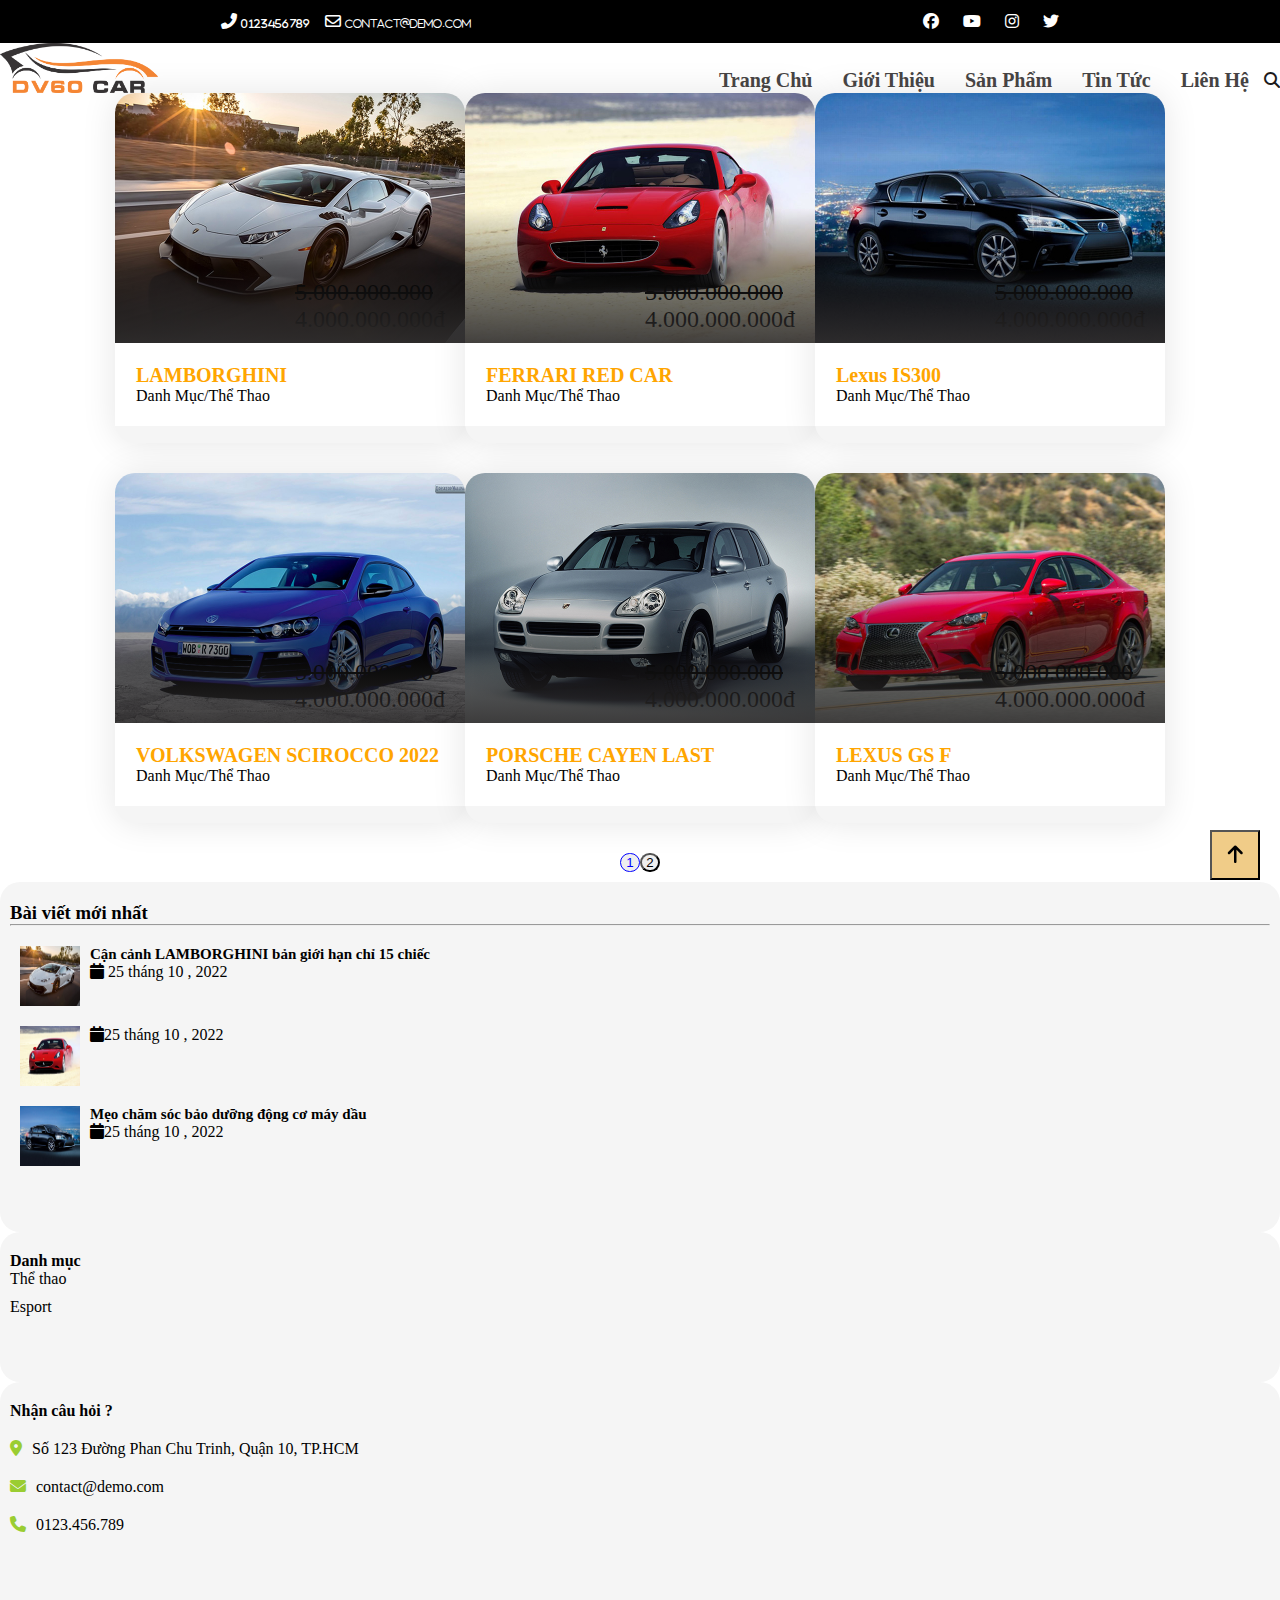
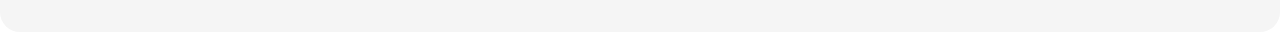
<file: product.html>
<!DOCTYPE html>
<html lang="en">

<head>
  <meta charset="UTF-8">
  <meta http-equiv="X-UA-Compatible" content="IE=edge">
  <meta name="viewport" content="width=device-width, initial-scale=1.0">
  <title>Document</title>
  <link rel="stylesheet" href="/assets/css/product.css">
  <link rel="stylesheet" href="/assets/css/main.css">
  <link rel="icon" href="/assets/img/Favicon/cropped-favicon-car-192x192.png">
  <link rel="stylesheet" href="/assets/css/header/header.css">
  <link rel="stylesheet" href="/assets/css/header/arrow.css">
  <link rel="stylesheet" href="/assets/css/content/car.css">
  <link href="https://unpkg.com/aos@2.3.1/dist/aos.css" rel="stylesheet">
  <link rel="stylesheet" href="https://cdnjs.cloudflare.com/ajax/libs/font-awesome/6.2.0/css/all.min.css">
  <link href="https://cdn.jsdelivr.net/npm/bootstrap@5.0.2/dist/css/bootstrap.min.css" rel="stylesheet"
    integrity="sha384-EVSTQN3/azprG1Anm3QDgpJLIm9Nao0Yz1ztcQTwFspd3yD65VohhpuuCOmLASjC" crossorigin="anonymous">
  <script src="https://cdn.jsdelivr.net/npm/bootstrap@5.0.2/dist/js/bootstrap.bundle.min.js"
    integrity="sha384-MrcW6ZMFYlzcLA8Nl+NtUVF0sA7MsXsP1UyJoMp4YLEuNSfAP+JcXn/tWtIaxVXM"
    crossorigin="anonymous"></script>
</head>

<body>
  <button class="btn-optop" id="btn-clicktop" onclick="clickOntop()">
    <i class="fa-sharp fa-solid fa-arrow-up"></i>
  </button>
  <div class="header">
    <div class="navigation">
      <div class="nav-contact">
        <i class="fa-solid fa-phone-flip">
          <a class="nav-icon" href=""> 0123456789 </a>
        </i>
        <i class="fa-regular fa-envelope">
          <a class="nav-icon" href="">contact@demo.com</a>
        </i>
      </div>
      <div class="nav-social">
        <i class="fa-brands fa-facebook"></i>
        <i class="fa-brands fa-youtube"></i>
        <i class="fa-brands fa-instagram"></i>
        <i class="fa-brands fa-twitter"></i>
      </div>
    </div>
  </div>
  <!-- heading -->
  <div class="heading">
    <div class="container">
      <div class="nav-heading">
        <a href="/assets/img/logo/dv60.png" class="nav-logo">
          <img src="/assets/img/logo/dv60.png" alt="">
        </a>
        <div class="nav-list">
          <ul class="nav-list-item">
            <li><a class="nav-item" href="">Trang Chủ</a></li>
            <li><a class="nav-item" href="">Giới Thiệu</a></li>
            <li class="nav-items">
              <a class="nav-item" href="">Sản Phẩm</a>
              <ul class="nav-menu">
                <li><a class="menu-item" href="product.html">Thể Thao</a></li>
                <li><a class="menu-item" href="">Esport</a></li>
              </ul>
            </li>
            <li><a class="nav-item" href="">Tin Tức</a></li>
            <li><a class="nav-item" href="">Liên Hệ</a></li>
            <li><a class="fa-solid fa-magnifying-glass menu-icon" href=""></a></li>
          </ul>
        </div>
      </div>
    </div>
  </div>
  <div class="container">
    <div class="row">
      <div class="col-lg-8 col-md-12 col-12 car">
        <div id="tab-1" class="row-car active slide">
          <div class="col-lg-6 col-md-6 col-12">
            <div class="car-box">
              <div class="price-car">
                <a href="" class="car-img">
                  <img src="/assets/img/car-content/car-1.jpg" alt="">
                  <div class="price">
                    <del class="text-success">5.000.000.000</del> <br>
                    <span class="text-danger fw-bold">4.000.000.000đ</span>
                  </div>
                </a>
              </div>
              <div class="car-heading">
                <h2>LAMBORGHINI</h2>
                <ul>
                  <li>Danh Mục/</li>
                  <li><a class="text-secondary ms-2" href="" id="thethao">Thể Thao</a></li>
                </ul>
              </div>
            </div>
          </div>
          <div class="col-lg-6 col-md-6 col-12">
            <div class="car-box">
              <div class="price-car">
                <a href="" class="car-img">
                  <img src="assets/img/car-content/car-2.jpg" alt="">
                  <div class="price">
                    <del class="text-success">5.000.000.000</del> <br>
                    <span class="text-danger fw-bold">4.000.000.000đ</span>
                  </div>
                </a>
              </div>
              <div class="car-heading">
                <h2>FERRARI RED CAR</h2>
                <ul>
                  <li>Danh Mục/</li>
                  <li><a class="text-secondary ms-2" href="" id="thethao">Thể Thao</a></li>
                </ul>
              </div>
            </div>
          </div>
          <div class="col-lg-6 col-md-6 col-12">
            <div class="car-box">
              <div class="price-car">
                <a href="" class="car-img">
                  <img src="assets/img/car-content/car-3-1.jpg" alt="">
                  <div class="price">
                    <del class="text-success">5.000.000.000</del> <br>
                    <span class="text-danger fw-bold">4.000.000.000đ</span>
                  </div>
                </a>
              </div>
              <div class="car-heading">
                <h2>Lexus IS300</h2>
                <ul>
                  <li>Danh Mục/</li>
                  <li><a class="text-secondary ms-2" href="" id="thethao">Thể Thao</a></li>
                </ul>
              </div>
            </div>
          </div>
          <div class="col-lg-6 col-md-6 col-12">
            <div class="car-box">
              <div class="price-car">
                <a href="" class="car-img">
                  <img src="assets/img/car-content/car-4.jpg" alt="">
                  <div class="price">
                    <del class="text-success">5.000.000.000</del> <br>
                    <span class="text-danger fw-bold">4.000.000.000đ</span>
                  </div>
                </a>
              </div>
              <div class="car-heading">
                <h2>VOLKSWAGEN SCIROCCO 2022</h2>
                <ul>
                  <li>Danh Mục/</li>
                  <li><a class="text-secondary ms-2" href="" id="thethao">Thể Thao</a></li>
                </ul>
              </div>
            </div>
          </div>
          <div class="col-lg-6 col-md-6 col-12">
            <div class="car-box">
              <div class="price-car">
                <a href="" class="car-img">
                  <img src="assets/img/car-content/car-5.jpg" alt="">
                  <div class="price">
                    <del class="text-success">5.000.000.000</del> <br>
                    <span class="text-danger fw-bold">4.000.000.000đ</span>
                  </div>
                </a>
              </div>
              <div class="car-heading">
                <h2>PORSCHE CAYEN LAST</h2>
                <ul>
                  <li>Danh Mục/</li>
                  <li><a class="text-secondary ms-2" href="" id="thethao">Thể Thao</a></li>
                </ul>
              </div>
            </div>
          </div>
          <div class="col-lg-6 col-md-6 col-12">
            <div class="car-box">
              <div class="price-car">
                <a href="" class="car-img">
                  <img src="assets/img/car-content/car-6.jpg" alt="">
                  <div class="price">
                    <del class="text-success">5.000.000.000</del> <br>
                    <span class="text-danger fw-bold">4.000.000.000đ</span>
                  </div>
                </a>
              </div>
              <div class="car-heading">
                <h2>LEXUS GS F</h2>
                <ul>
                  <li>Danh Mục/</li>
                  <li><a class="text-secondary ms-2" href="" id="thethao">Thể Thao</a></li>
                </ul>
              </div>
            </div>
          </div>
        </div>
        <div id="tab-2" class="row-car ">
          <div class="col-lg-6 col-md-6 col-12">
            <div class="car-box">
              <div class="price-car">
                <a href="" class="car-img">
                  <img src="assets/img/car-content/car-6.jpg" alt="">
                  <div class="price">
                    <del class="text-success">5.000.000.000</del> <br>
                    <span class="text-danger fw-bold">4.000.000.000đ</span>
                  </div>
                </a>
              </div>
              <div class="car-heading">
                <h2>LEXUS GS F</h2>
                <ul>
                  <li>Danh Mục/</li>
                  <li><a class="text-secondary ms-2" href="" id="thethao">Thể Thao</a></li>
                </ul>
              </div>
            </div>
          </div>
          <div class="col-lg-6 col-md-6 col-12">
            <div class="car-box">
              <div class="price-car">
                <a href="" class="car-img">
                  <img src="assets/img/car-content/car-6.jpg" alt="">
                  <div class="price">
                    <del class="text-success">5.000.000.000</del> <br>
                    <span class="text-danger fw-bold">4.000.000.000đ</span>
                  </div>
                </a>
              </div>
              <div class="car-heading">
                <h2>LEXUS GS F</h2>
                <ul>
                  <li>Danh Mục/</li>
                  <li><a class="text-secondary ms-2" href="" id="thethao">Thể Thao</a></li>
                </ul>
              </div>
            </div>
          </div>
        </div>
        <div class="btns">

          <button id="number" data-IdTab="#tab-1" class="active">1</button>
          <button id="number" data-IdTab="#tab-2">2</button>

        </div>
      </div>

      <div class="col-lg-4 col-md-12 col-12">
        <div class="wrapper">
          <div class="nav">
            <h3>Bài viết mới nhất</h3>
            <hr>
          </div>
          <div class="media">
            <div class="picture">
              <img src="/assets/img/car-content/car-1.jpg" alt="anh">
            </div>
            <div class="media-body">
              <h5>
                <a href="">Cận cảnh LAMBORGHINI bản giới hạn chỉ 15 chiếc</a>
              </h5>
              <a href=""><i class="fa fa-calendar"></i> 25 tháng 10 , 2022</a>
            </div>
          </div>
          <div class="media">
            <div class="picture">
              <img src="/assets/img/car-content/car-2.jpg" alt="anh">
            </div>
            <div class="media-body">
              <h5>
                <a href="">
                  <Xe ô tô điện liệu có đủ sạch và bảo vệ môi trường</a>
              </h5>
              <a href=""><i class="fa fa-calendar"></i>25 tháng 10 , 2022</a>
            </div>
          </div>
          <div class="media">
            <div class="picture">
              <img src="/assets/img/car-content/car-3-1.jpg" alt="anh">
            </div>
            <div class="media-body">
              <h5>
                <a href="">Mẹo chăm sóc bảo dưỡng động cơ máy dầu</a>
              </h5>
              <a href=""><i class="fa fa-calendar"></i>25 tháng 10 , 2022</a>
            </div>
          </div>
        </div>
        <div class="wrapper-2">
          <h4>
            Danh mục
          </h4>
          <ul class="list">
            <li><a href="">Thể thao</a></li>
            <li><a href="">Esport</a></li>
          </ul>
        </div>
        <div class="question">
          <h4>Nhận câu hỏi ?</h4>
          <ul class="contact">
            <li><i class="fas fa-map-marker-alt icon"></i>Số 123 Đường Phan Chu Trinh, Quận 10, TP.HCM</li>
            <li><i class="fas fa-envelope icon"></i><a href="mailto:contact@demo.com">contact@demo.com</a></li>
            <li><i class="fa-sharp fa-solid fa-phone icon"></i><a href="tel:0123.456.789">0123.456.789</a></li>
          </ul>

        </div>
      </div>
    </div>
  </div>
  </div>


  <script src="/assets/js/product.js"></script>
</body>

</html>
</file>
<file: assets/css/product.css>
.row-car {
    display: flex;
    justify-content: center;
    align-items: center;
    flex-wrap: wrap;
}

.car-box {
    height: 350px;
    width: 350px;
    background-color: whitesmoke;
    margin-bottom: 20px;
}

.row .btns .number {
    width: 30px;
    border-radius: 10px;

}

.row .btns .word {
    width: 50px;
    border-radius: 10px;
    margin: 0 10px;
}

.btns {
    display: flex;
    justify-content: center;
}

button.active {
    border: 1px solid blue;
    color: blue;
}

#number {
    width: 20px;
    border-radius: 20px;
}

.wrapper {
    margin-top: 10px;
    height: 350px;
    background-color: whitesmoke;
    border-radius: 20px;
    padding: 20px 10px;
}

.wrapper img {
    height: 60px;
    width: 60px;
    margin: 0 10px;
}

.wrapper h5 {
    font-size: 15px;
}

.row a {
    text-decoration: none;
    color: black;

}

.row-car {
    display: none;
}

.row-car.active {
    display: flex;

    flex-wrap: wrap;

}

.wrapper-2 {
    height: 150px;
    background-color: whitesmoke;
    padding: 20px 10px;

    border-radius: 20px;
}

.wrapper-2 .list li {
    margin-bottom: 10px;
}

.question {
    padding: 20px 10px;
    height: 250px;
    background-color: whitesmoke;
    border-radius: 20px;

}

.contact li {
    margin-top: 20px;
}

.icon {
    color: yellowgreen;
    margin-right: 10px;
}

.media {
    display: flex;
    margin: 20px 0;
}
</file>
<file: assets/css/main.css>
* {
  box-sizing: border-box;
  margin: 0;
  padding: 0;
}

body {
  /* background-color: #ccc; */

}

a {
  text-decoration: none;
}

ul {
  padding: 0;
  list-style: none;
}

img {
  width: 100%;
  vertical-align: middle;
}
</file>
<file: assets/css/header/header.css>
.navigation {
  width: 100%;
  height: 43px;
  background-color: black;
  display: flex;
  justify-content: space-around;
  align-items: center;
}

.nav-contact,
.nav-social>i {
  color: #fff;
  margin: 0 10px;
}

.nav-contact .nav-icon {
  margin-right: 10px;
  color: #fff;
  font-size: 10px;
}

/* heading */
.heading {
  width: 100%;
  background-color: #fff;

}

.nav-heading img {
  height: 50px;
}

.nav-heading {
  display: flex;
  justify-content: space-between;
  align-items: center;

}

.nav-list {
  display: flex;
  justify-content: center;
  align-items: center;
  margin-top: 25px;
}

.nav-list-item {
  display: flex;
  flex-direction: row;
  justify-content: center;
  align-items: center;
}

.nav-list-item .nav-item {
  position: relative;
  color: rgb(70, 67, 67);
  font-size: 20px;
  font-weight: 600;
  margin: 0 15px;
}

.nav-list-item .menu-icon {
  color: rgb(28, 27, 27);
}

.nav-list-item .nav-menu {
  width: 200px;
  position: absolute;
  border: 1px solid #fff;
  visibility: hidden;
  opacity: 0;
  background-color: #fff;
}

.nav-list-item .nav-menu a {
  font-size: 20px;
  font-weight: 500;
  color: rgb(70, 69, 69);
}

.nav-menu li {
  padding: 10px 10px;
}

/* heading hover */
.nav-list-item li a:hover {
  color: rgb(230, 197, 34);
  display: block;
}

.nav-list-item .nav-items:hover .nav-menu {
  opacity: 1;
  visibility: visible;
}
</file>
<file: assets/css/header/arrow.css>
.btn-optop {
  width: 50px;
  height: 50px;
  bottom: 0;
  right: 0;
  margin-right: 20px;
  margin-bottom: 20px;
  background-color: rgba(226, 153, 18, 0.5);
  z-index: 1;
  position: fixed;
  font-size: 20px;
  animation-name: btnOntop;
  animation-duration: 2s;
  animation-iteration-count: inherit;
}

@keyframes btnOntop {
  0%{
    opacity: 0;
    transform: translateX(100px);

  }
  100%{
    opacity: 1;
    transform: translateX(0);
  }
}
</file>
<file: assets/css/content/car.css>
.content {
  display: flex;
  flex-direction: column;
  justify-content: center;
  align-items: center;
  width: 100%;
  height: 230px;
  font-weight: 700;
}



.content .car-note {
  margin-top: 20px;
  font-size: 20px;
  color: rgb(115, 108, 108);
}

/* car */
.price-car {
  position: relative;

}

.price {
  font-size: 24px;
  bottom: 10px;
  right: 20px;
  position: absolute;
}

.car-img::before {
  content: "";
  top: 0;
  position: absolute;
  height: 100%;
  width: 100%;
  z-index: 8;
  background: linear-gradient(to top, rgba(47, 45, 45, 0.9) 0%, rgba(0, 0, 0, 0.45) 30%, rgba(2, 2, 2, 0) 54%, rgba(0, 0, 0, 0) 100%);
  border-radius: 4px 4px 0 0;
  opacity: 1;
}

.car-heading {
  padding: 20px 20px;
  border: 1px solid #fff;
  background-color: #fff;
}

.car-heading h2 {
  font-size: 20px;
  color: orange
}

.car-heading ul {
  display: flex;
}

.car-box {
  border-radius: 20px;
  margin-bottom: 30px;
  overflow: hidden;
  box-shadow: 0 0 35px rgb(0 0 0 / 10%);
}


/* hover car */
.car-heading h2:hover {
  color: #000;
}

.price-car:hover {
  transform: scale(1.03);
}
</file>
